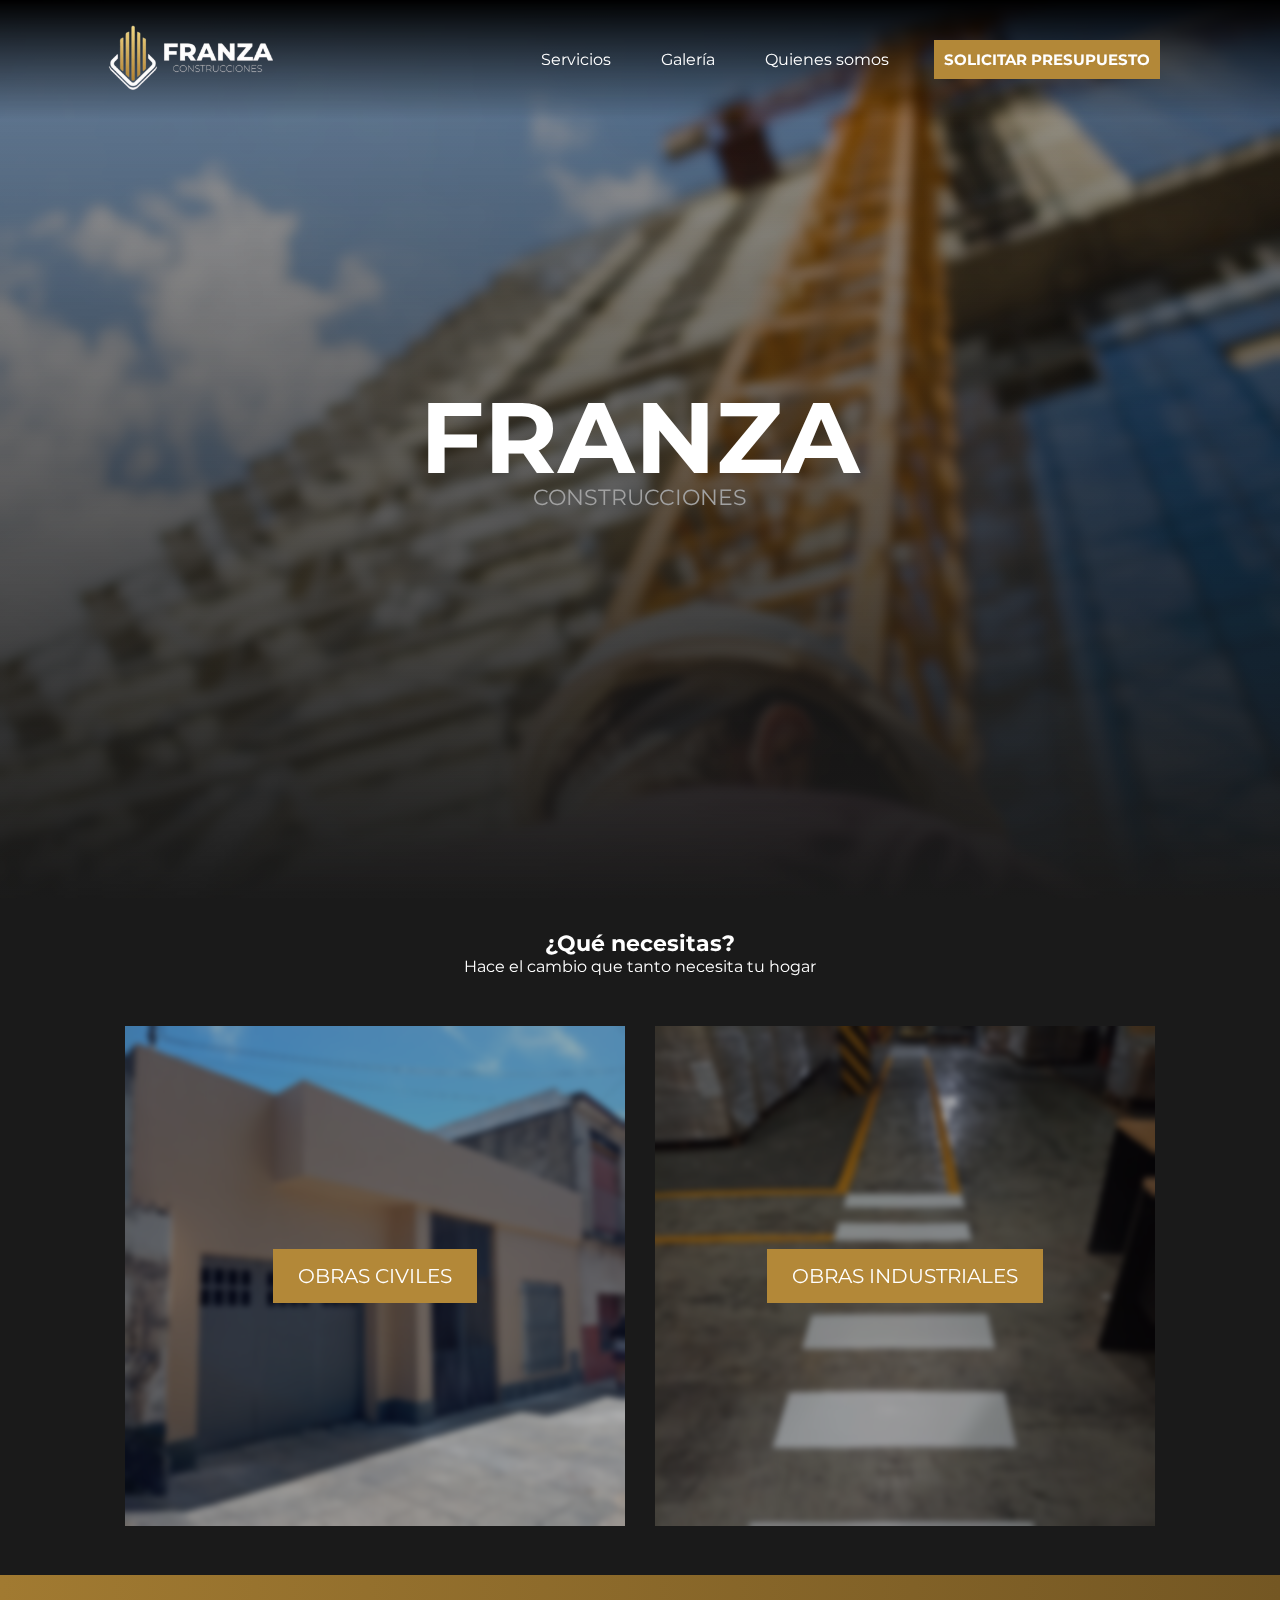
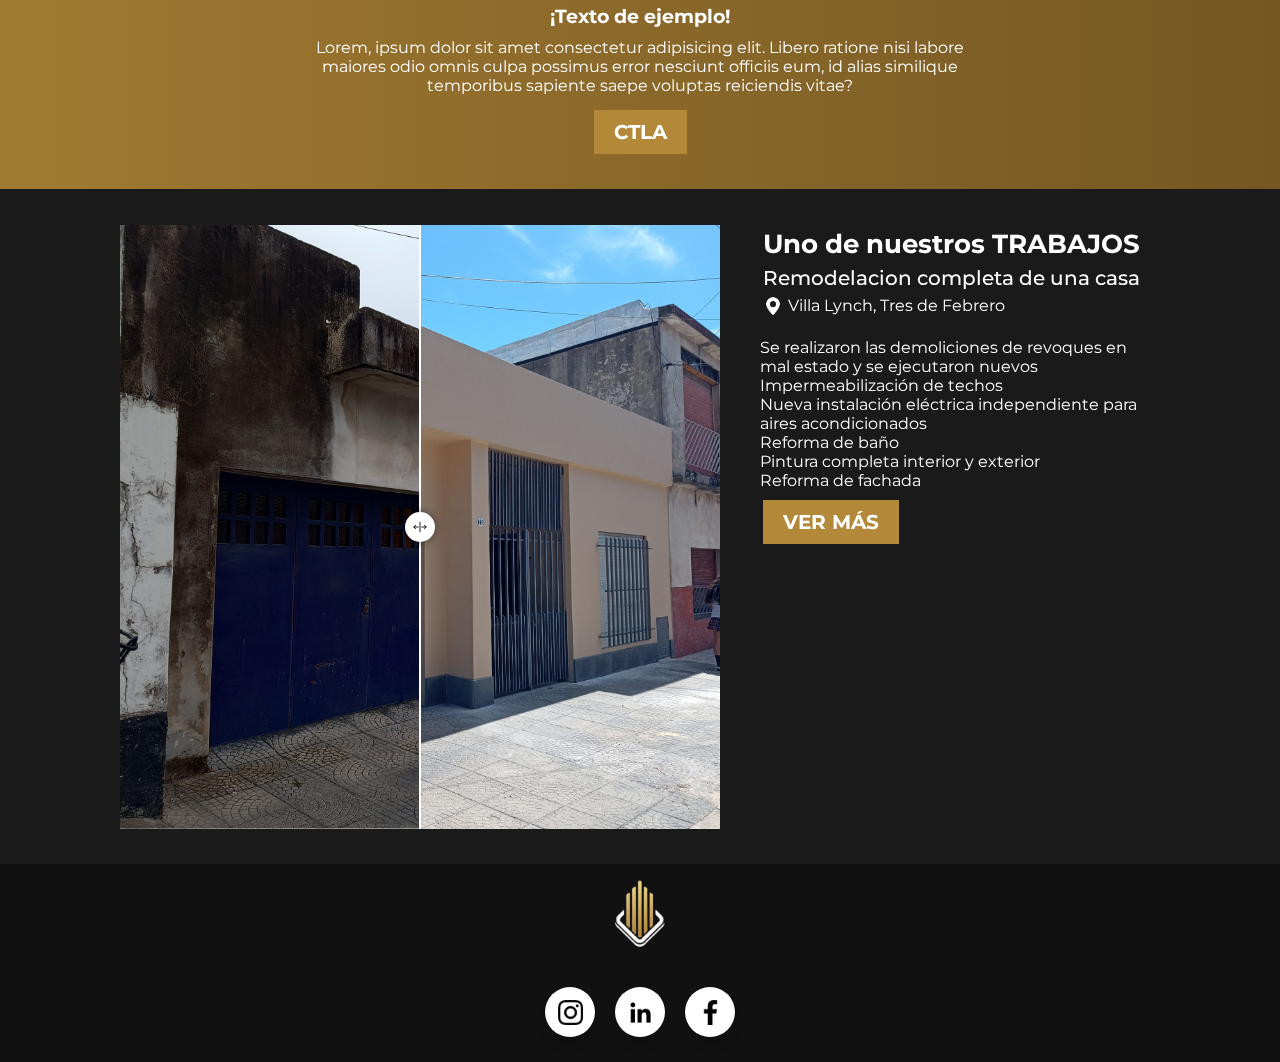
<file: index.html>
<!DOCTYPE html>
<html lang="es">
<head>
    <meta charset="UTF-8">
    <meta name="viewport" content="width=device-width, initial-scale=1.0">
    <meta name="description" content="FRANZA: ¡Dale un nuevo aire a tu hogar con nuestras construcciones!">
    <meta name="keywords" content="FRANZA, Contrucciones, Remodelaciones, Obras, Industriales, Civiles">
    <link rel="stylesheet" href="css/style.css">
    <link rel="icon" type="image/png" href="img/webicon.png">
    <title>FRANZA - Contrucciones</title>
</head>
<body>

    <header>
        <nav>
            <ul>
                <a href="index.html"><img src="img/franzaicon.png" alt="FranzaLogo"></a>
            </ul>
            <ul>
                <li><a class="headerbtn" href="html/servicios.html">Servicios</a></li>
                <li><a class="headerbtn" href="html/galeria.html">Galería</a></li>
                <li><a class="headerbtn" href="html/quienessomos">Quienes somos</a></li>
                <li><button class="contactobtn" onclick="openWhatsApp()">SOLICITAR PRESUPUESTO</button>
            </ul>
        </nav>
    </header>

    <section class="mainseccion">
        <div>
            <h1>FRANZA</h1>
            <h2>CONSTRUCCIONES</h2>
        </div>
    </section>
    <section class="quenecesitas">
        <div class="quenecesitastop">
            <h4>¿Qué necesitas?</h4>
            <p>Hace el cambio que tanto necesita tu hogar</p>
        </div>
        <div class="quenecesitasbot">
            <div class="obrasciviles">
                <a href="html/obrasciviles.html"><p>OBRAS CIVILES</p></a>
            </div>
            <div class="obrasindustriales">
                <a href="html/obrasindustriales.html"><p>OBRAS INDUSTRIALES</p></a>
            </div>
        </div>
    </section>
    <section class="corte">
        <div class="containercorte">
            <h3>¡Texto de ejemplo!</h3>
            <p>Lorem, ipsum dolor sit amet consectetur adipisicing elit. Libero ratione nisi labore maiores odio omnis culpa possimus error nesciunt officiis eum, id alias similique temporibus sapiente saepe voluptas reiciendis vitae?</p>
            <div><a href="">CTLA</a></div>
        </div>
    </section>
    <section class="proyecto">
        <div class="proyecto2">
            <div class="l">
                <div class="container">
                    <div class="image-container">
                      <img class="image-before slider-image" src="./img/obracivilantess.jpg" alt="color photo" />
                      <img class="image-after slider-image" src="./img/obracivildespues.jpg" alt="black and white" />
                    </div>
                    <input type="range" min="0" max="100" value="50" aria-label="Percentage of before photo shown" class="slider" />
                    <div class="slider-line" aria-hidden="true"></div>
                    <div class="slider-button" aria-hidden="true">
                      <svg xmlns="http://www.w3.org/2000/svg" width="30" height="30" fill="currentColor" viewBox="0 0 256 256">
                        <rect width="256" height="256" fill="none"></rect>
                        <line x1="128" y1="40" x2="128" y2="216" fill="none" stroke="currentColor" stroke-linecap="round" stroke-linejoin="round" stroke-width="16"></line>
                        <line x1="96" y1="128" x2="16" y2="128" fill="none" stroke="currentColor" stroke-linecap="round" stroke-linejoin="round" stroke-width="16"></line>
                        <polyline points="48 160 16 128 48 96" fill="none" stroke="currentColor" stroke-linecap="round" stroke-linejoin="round" stroke-width="16"></polyline>
                        <line x1="160" y1="128" x2="240" y2="128" fill="none" stroke="currentColor" stroke-linecap="round" stroke-linejoin="round" stroke-width="16"></line>
                        <polyline points="208 96 240 128 208 160" fill="none" stroke="currentColor" stroke-linecap="round" stroke-linejoin="round" stroke-width="16"></polyline>
                      </svg>
                    </div>
                  </div>
                <div>
                    <div class="slider"></div>
                </div>
            </div>
            <div class="r">
                <h3>Uno de nuestros TRABAJOS</h3>
                <h4>Remodelacion completa de una casa</h4>
                <p class="locationicon"><img src="img/locationicon.png" alt="Icono de locacion">Villa Lynch, Tres de Febrero</p>
                <br>Se realizaron las demoliciones de revoques en mal estado y se ejecutaron nuevos
                <br>Impermeabilización de techos
                <br>Nueva instalación eléctrica independiente para aires acondicionados
                <br>Reforma de baño
                <br>Pintura completa interior y exterior
                <br>Reforma de fachada
                <div><a href="html/obracivil/obra1.html">VER MÁS</a></div>
            </div>
        </div>
    </section>

    <footer>
        <div>
            <img src="img/webicon.png" alt="">
        </div>
        <div class="wrapper">
            <a target="_blank" href="https://www.instagram.com/franzaconstrucciones?igsh=Zzl5emNueml3bXI5&utm_source=qr">
                <li class="icon instagram">
                    <span><img src="img/instagram.png" alt=""></span>
                </li>
            </a>
            <a target="_blank" href="https://www.linkedin.com/company/franza-construcciones/">
                <li class="icon linkedin">
                    <span><img src="img/linkedin.png" alt=""></span>
                </li>
            </a>
            <a target="_blank" href="">
                <li class="icon facebook">
                    <span><img src="img/facebook.png" alt=""></span>
                </li>
            </a>
        </div>
    </footer>

</body>
<script src="js/index.js"></script>
</html>
</file>
<file: css/style.css>
@charset "UTF-8";
@import url("https://fonts.googleapis.com/css2?family=Montserrat:ital,wght@0,100..900;1,100..900&display=swap");
@import url("https://fonts.googleapis.com/css2?family=Work+Sans:ital,wght@0,100..900;1,100..900&display=swap");
* {
  margin: 0;
  padding: 0;
  box-sizing: border-box;
  font-family: "Montserrat", serif;
}

.solid {
  background-image: linear-gradient(to bottom, black, #111111);
}

header {
  background-image: linear-gradient(to bottom, black, transparent);
  position: fixed;
  top: 0;
  z-index: 100;
  width: 100%;
}
header nav {
  margin-inline: 80px;
  display: flex;
  justify-content: space-between;
  align-items: center;
}
header nav ul {
  display: flex;
  margin: 20px;
  list-style: none;
  align-items: center;
  color: #fff;
}
header nav ul a {
  text-decoration: none;
  color: #ffffff;
  margin-inline: 5px;
}
header nav ul img {
  width: 170px;
}
header nav ul h2 {
  font-size: 35px;
}
header nav ul li {
  margin: 20px;
}
header nav ul li .headerbtn {
  text-decoration: none;
  color: #fff;
}
header nav ul li .headerbtn:hover {
  color: #cca761;
  transition: color 0.2s ease;
}
header nav ul li .contactobtn {
  text-decoration: none;
  color: #fff;
  font-weight: 700;
  font-size: 15px;
  background-color: #b38838;
  padding: 10px;
  transition: background-color 0.2s ease;
  border: none;
}
header nav ul li .contactobtn:hover {
  background-color: #856427;
}

.mainseccion {
  position: relative;
  background-image: url("../img/mainphoto.png");
  height: 100vh;
  width: 100%;
  background-size: cover;
  background-position: bottom;
}
.mainseccion:before {
  content: "";
  position: absolute;
  top: 0;
  right: 0;
  bottom: 0;
  left: 0;
  background: linear-gradient(to bottom, transparent, #1a1a1a);
  z-index: 1;
  backdrop-filter: brightness(0.7) blur(5px);
}
.mainseccion div {
  height: 100%;
  position: relative;
  z-index: 2;
  display: flex;
  justify-content: center;
  align-items: center;
  flex-direction: column;
}
.mainseccion div h1 {
  color: #fff;
  font-size: 100px;
}
.mainseccion div h2 {
  color: #a1a1a1;
  font-weight: 400;
  font-size: 22px;
  transform: translateY(-14px);
}
.mainseccion div h4 {
  margin-top: 20px;
}
.mainseccion div h4 a {
  color: #fff;
  text-decoration: none;
  font-size: 20px;
  background-color: #b38838;
  padding: 15px 25px;
  transition: background-color 0.2s ease;
}
.mainseccion div h4 :hover {
  background-color: #856427;
}

.quenecesitas {
  display: flex;
  flex-direction: column;
  height: 75vh;
  background-color: #1a1a1a;
  padding-block: 30px;
}
.quenecesitas .quenecesitastop {
  display: flex;
  flex-direction: column;
  text-align: center;
  color: #fff;
}
.quenecesitas .quenecesitastop h4 {
  font-size: 22px;
}
.quenecesitas .quenecesitasbot {
  display: flex;
  justify-content: center;
}
.quenecesitas .quenecesitasbot div {
  margin-block: 50px;
  margin-inline: 15px;
  position: relative;
  width: 500px;
  height: 500px;
  overflow: hidden;
  z-index: 4;
  /* Hover específico para cada imagen */
}
.quenecesitas .quenecesitasbot div:before {
  content: "";
  position: absolute;
  top: 0;
  right: 0;
  bottom: 0;
  left: 0;
  backdrop-filter: brightness(0.7) blur(3px);
  z-index: 4;
}
.quenecesitas .quenecesitasbot div a {
  position: relative;
  z-index: 5;
  color: white;
  display: flex;
  justify-content: center;
  align-items: center;
  height: 100%;
  text-decoration: none;
}
.quenecesitas .quenecesitasbot div a p {
  background-color: #b38838;
  font-size: 20px;
  padding: 15px 25px;
  transition: background-color 0.2s ease-in-out;
  z-index: 5;
}
.quenecesitas .quenecesitasbot div.obrasciviles {
  background-image: url("../img/obracivildespues.jpg");
  background-size: cover;
  background-position: center center;
  transition: all 0.3s ease-in-out;
}
.quenecesitas .quenecesitasbot div.obrasciviles:hover {
  background-image: url("../img/obracivilantess.jpg");
}
.quenecesitas .quenecesitasbot div.obrasciviles:hover p:hover {
  background-color: #856427;
}
.quenecesitas .quenecesitasbot div.obrasindustriales {
  background-image: url("../img/obraindustrialdespues.jpg");
  background-size: cover;
  background-position: center center;
  transition: all 0.4s ease-in-out;
}
.quenecesitas .quenecesitasbot div.obrasindustriales:hover {
  background-image: url("../img/obraindustrialantes.jpg");
}
.quenecesitas .quenecesitasbot div.obrasindustriales:hover p:hover {
  background-color: #856427;
}

.corte {
  display: flex;
  justify-content: center;
  background-image: linear-gradient(to right, #a17a31, #745723);
}
.corte .containercorte {
  display: flex;
  flex-direction: column;
  width: 700px;
  text-align: center;
  color: #fff;
  margin-block: 25px;
}
.corte .containercorte > * {
  margin: 5px;
}
.corte .containercorte div {
  margin: 20px;
}
.corte .containercorte div a {
  background-color: #b38838;
  font-size: 20px;
  padding: 10px 20px;
  color: #fff;
  text-decoration: none;
  transition: all 0.4s ease;
  font-weight: 700;
}
.corte .containercorte div a:hover {
  background-color: #a17a31;
}

.proyecto {
  display: flex;
  background-color: #1a1a1a;
  height: 75vh;
  align-items: center;
  justify-content: center;
}
.proyecto .proyecto2 {
  display: flex;
}
.proyecto .proyecto2 .l {
  display: flex;
  flex-direction: column;
  margin: 20px;
}
.proyecto .proyecto2 .l .slider-container {
  position: relative;
  width: 600px;
  height: 400px;
  overflow: hidden;
}
.proyecto .proyecto2 .l .slider-container .after {
  clip-path: inset(0 50% 0 0); /* Initially shows 50% of the 'after' image */
  transition: clip-path 0.3s ease;
}
.proyecto .proyecto2 .l .slider-container img {
  width: 100%;
  height: 100%;
  position: absolute;
  object-fit: cover;
}
.proyecto .proyecto2 .l .slider-container .slider-bar {
  position: absolute;
  top: 0;
  bottom: 0;
  left: 50%;
  width: 4px;
  background: #fff;
  cursor: ew-resize;
  transform: translateX(-50%);
}
.proyecto .proyecto2 .r {
  display: flex;
  flex-direction: column;
  width: 400px;
  color: #fff;
  margin: 20px;
}
.proyecto .proyecto2 .r > * {
  margin: 3px;
}
.proyecto .proyecto2 .r h3 {
  font-size: 26px;
}
.proyecto .proyecto2 .r h4 {
  font-size: 20px;
  font-weight: 500;
}
.proyecto .proyecto2 .r .locationicon {
  display: flex;
  align-items: center;
}
.proyecto .proyecto2 .r .locationicon img {
  width: 20px;
  margin-right: 5px;
}
.proyecto .proyecto2 .r div {
  margin-block: 20px;
}
.proyecto .proyecto2 .r div a {
  background-color: #b38838;
  font-size: 20px;
  padding: 10px 20px;
  color: #fff;
  text-decoration: none;
  transition: all 0.4s ease;
  font-weight: 700;
}
.proyecto .proyecto2 .r div a:hover {
  background-color: #a17a31;
}

.container {
  display: grid;
  place-content: center;
  position: relative;
  overflow: hidden;
  --position: 50%;
}

.image-container {
  max-width: 600px;
  max-height: 90vh;
}

.slider-image {
  width: 100%;
  height: 100%;
  object-fit: cover;
  object-position: left;
}

.image-before {
  position: absolute;
  inset: 0;
  width: var(--position);
}

.slider {
  position: absolute;
  inset: 0;
  cursor: pointer;
  opacity: 0;
}

.slider:focus-visible ~ .slider-button {
  outline: 5px solid black;
  outline-offset: 3px;
}

.slider-line {
  position: absolute;
  inset: 0;
  width: 0.2rem;
  height: 100%;
  background-color: #fff;
  left: var(--position);
  transform: translateX(-50%);
  pointer-events: none;
}

.slider-button {
  position: absolute;
  background-color: #fff;
  color: black;
  padding: 0.5rem;
  border-radius: 100vw;
  display: grid;
  place-items: center;
  top: 50%;
  left: var(--position);
  transform: translate(-50%, -50%);
  pointer-events: none;
  /* z-index: 100; */
  box-shadow: 1px 1px 1px hsla(0, 50%, 2%, 0.5);
}

.obrasciviles-container {
  display: flex;
  padding-top: 12vh;
  background-color: #1a1a1a;
  width: 100%;
}
.obrasciviles-container .obracivil-main {
  width: 35%;
  display: flex;
  align-items: center;
  flex-direction: column;
  padding-top: 48px;
  padding-inline: 40px;
  color: #fff;
  background-color: #131313;
}
.obrasciviles-container .obracivil-main img {
  width: 100%;
}
.obrasciviles-container .obracivil-main div h3 {
  font-size: 32px;
  margin-block: 10px;
}
.obrasciviles-container .obracivil-main div p {
  margin-bottom: 30px;
}
.obrasciviles-container .obracivil-main div div p {
  margin-top: 14px;
}
.obrasciviles-container .obracivil-main .images-main {
  display: flex;
  justify-content: center;
  align-items: center;
  margin-top: 20px;
}
.obrasciviles-container .obracivil-main .images-main img {
  width: 49%;
  margin: 5px;
}
.obrasciviles-container .obrasciviles {
  width: 70%;
  display: flex;
  flex-wrap: wrap;
  align-items: center;
  justify-content: center;
  margin-inline: 20px;
}
.obrasciviles-container .obrasciviles .obracivil {
  width: 200px;
  height: 200px;
  background-color: #131313;
  position: relative;
  margin: 45px 22px;
  text-decoration: none;
  opacity: 0.8;
  transition: scale 0.1s ease-in-out;
}
.obrasciviles-container .obrasciviles .obracivil:hover {
  scale: 1.05;
  opacity: 1;
}
.obrasciviles-container .obrasciviles .obracivil img {
  width: 100%;
  height: 100%;
  object-fit: contain;
}
.obrasciviles-container .obrasciviles .obracivil div p {
  color: #a0a0a0;
  font-size: 12px;
  margin-top: 1px;
}
.obrasciviles-container .obrasciviles .obracivil div h4 {
  color: #fff;
  font-family: "Work Sans", serif;
  font-size: 16px;
  margin: 2px 0 0 0;
  font-weight: 400;
}

.section-watch {
  width: 100%;
  background-color: black;
  display: grid;
  position: relative;
  margin: 0;
  padding: 0;
  padding-top: 100px;
  z-index: 0;
}
.section-watch .image-cover-back {
  position: absolute;
  width: 100%;
  z-index: 1;
}
.section-watch .image-cover-back:before {
  content: "";
  position: absolute;
  top: 0;
  right: 0;
  bottom: 0;
  left: 0;
  background: linear-gradient(to right, black, transparent);
  z-index: 2;
}
.section-watch .image-cover-back img {
  position: relative;
  z-index: 0;
  width: 100%;
  height: 80vh;
  max-height: 80vh;
  object-fit: cover;
  box-shadow: 0px 5px 10px black;
}
.section-watch .watch-container {
  color: #fff;
  margin-inline: 5%;
  width: 50%;
  z-index: 3;
}
.section-watch .watch-container .title {
  margin-top: 100px;
}
.section-watch .watch-container .title h1 {
  margin: 0;
  font-size: 45px;
  font-weight: 400;
  z-index: 1;
}
.section-watch .watch-container .title h6 {
  z-index: 1;
  font-weight: 300;
  font-size: 15px;
  margin-block: 10px;
}
.section-watch .watch-container .watch-btn {
  display: flex;
  align-items: center;
  height: 100px;
}
.section-watch .watch-container .watch-btn .btn-play a {
  text-decoration: none;
  color: black;
  font-size: 20px;
  font-weight: 500 !important;
  background-color: #fff;
  padding: 10px 30px;
  display: flex;
  width: 170px;
  align-items: center;
  justify-content: center;
  margin-right: 20px;
  transition: background-color, transition 0.2s ease-in-out;
}
.section-watch .watch-container .watch-btn .btn-play a:hover {
  background-color: #cacaca;
}
.section-watch .watch-container .watch-btn .btn-play a:hover img {
  animation: play 0.5s;
}
.section-watch .watch-container .watch-btn .btn-play a:hover p {
  animation: play 0.5s;
}
.section-watch .watch-container .watch-btn .btn-play a img {
  width: 15px;
  margin-right: 8px;
}
@keyframes play {
  0%, 100% {
    transform: translateX(0px);
  }
  50% {
    transform: translateX(5px);
  }
}
.section-watch .watch-container .watch-btn .btn-trailer {
  margin-block: 50px;
}
.section-watch .watch-container .watch-btn .btn-trailer a {
  text-decoration: none;
  color: white;
  font-size: 14px;
  background-color: #202020;
  padding: 10px 30px;
  display: flex;
  width: 100px;
  align-items: center;
  justify-content: center;
  font-weight: 500;
  transition: background-color 0.2s ease-in-out;
}
.section-watch .watch-container .watch-btn .btn-trailer a:hover {
  background-color: #ffffff;
  color: black;
  font-weight: 600;
}
.section-watch .watch-container .watch-btn .btn-trailer a img {
  width: 15px;
  margin-right: 8px;
}
.section-watch .watch-container .resume {
  margin-top: 20px;
}
.section-watch .watch-container .resume h5 {
  font-weight: 300;
  font-size: 15px;
}
.section-watch .watch-container .resume h5 strong {
  text-transform: uppercase;
  margin: 0;
  display: flex;
  margin-bottom: 9px;
}
.section-watch .watch-container .categories {
  display: flex;
  margin-top: 15px;
  margin-bottom: 100px;
}
.section-watch .watch-container .categories .category {
  color: #fff;
  background-color: #202020;
  padding: 10px 20px;
  font-size: 12px;
  margin-right: 10px;
  text-transform: uppercase;
}
.section-watch h2 {
  font-weight: 400;
  color: #fff;
  margin-left: 90px;
  margin-top: 50px;
}

.galeria-img {
  background-color: #202020;
}
.galeria-img .galeria {
  display: flex;
  justify-content: center;
  padding-top: 130px;
}
.galeria-img .galeria img {
  width: 300px;
}
.galeria-img .bottom {
  display: grid;
  position: relative;
}
.galeria-img .bottom img {
  width: 100%;
  height: 70vh;
  object-fit: cover;
  filter: brightness(0.3);
}
.galeria-img .bottom .presupuesto {
  z-index: 3;
  position: absolute;
  top: 50%;
  left: 50%;
  transform: translate(-50%, -50%);
  text-decoration: none;
  color: #fff;
  font-weight: 700;
  font-size: 20px;
  padding: 10px;
  transition: background-color 0.2s ease;
  border: none;
}
.galeria-img .bottom .presupuesto:hover {
  background-color: #856427;
}

.container {
  display: grid;
  place-content: center;
  position: relative;
  overflow: hidden;
  --position: 50%;
}

.image-container {
  position: relative;
  max-width: 600px;
  max-height: 90vh;
}

.image-before,
.image-after {
  top: 0;
  left: 0;
  width: 100%;
  height: 100%;
  object-fit: cover;
}

.image-before {
  clip-path: inset(0 calc(100% - var(--position)) 0 0);
}

.slider {
  bottom: -40px;
  left: 0;
  width: 100%;
  z-index: 10;
}

.slider-line {
  width: 2px;
  height: 100%;
  background-color: white;
  left: var(--position);
  transform: translateX(-50%);
}

.slider-button {
  position: absolute;
  top: 50%;
  left: var(--position);
  transform: translate(-50%, -50%);
  background-color: white;
  border-radius: 50%;
  width: 30px;
  height: 30px;
  display: flex;
  align-items: center;
  justify-content: center;
  box-shadow: 0 0 10px rgba(0, 0, 0, 0.5);
}

footer {
  background-color: #111111;
}
footer div {
  display: grid;
  place-items: center;
  padding: 15px;
}
footer div img {
  width: 50px;
}
footer .wrapper li span {
  display: flex;
}
footer .wrapper li span img {
  width: 25px;
}

/*
    Auther: Abdelrhman Said
*/
* {
  margin: 0;
  padding: 0;
  box-sizing: border-box;
}

.wrapper {
  display: flex;
  list-style: none;
  justify-content: center;
}

.wrapper .icon {
  position: relative;
  background: #ffffff;
  border-radius: 50%;
  padding: 15px;
  margin: 10px;
  width: 50px;
  height: 50px;
  font-size: 18px;
  display: flex;
  justify-content: center;
  align-items: center;
  flex-direction: column;
  box-shadow: 0 10px 10px rgba(0, 0, 0, 0.1);
  cursor: pointer;
  transition: all 0.2s cubic-bezier(0.68, -0.55, 0.265, 1.55);
}

.wrapper .tooltip {
  position: absolute;
  top: 0;
  font-size: 14px;
  background: #ffffff;
  color: #ffffff;
  padding: 5px 8px;
  border-radius: 5px;
  box-shadow: 0 10px 10px rgba(0, 0, 0, 0.1);
  opacity: 0;
  pointer-events: none;
  transition: all 0.3s cubic-bezier(0.68, -0.55, 0.265, 1.55);
}

.wrapper .tooltip::before {
  position: absolute;
  content: "";
  height: 8px;
  width: 8px;
  background: #ffffff;
  bottom: -3px;
  left: 50%;
  transform: translate(-50%) rotate(45deg);
  transition: all 0.3s cubic-bezier(0.68, -0.55, 0.265, 1.55);
}

.wrapper .icon:hover .tooltip {
  top: -45px;
  opacity: 1;
  visibility: visible;
  pointer-events: auto;
}

.wrapper .icon:hover span,
.wrapper .icon:hover .tooltip {
  text-shadow: 0px -1px 0px rgba(0, 0, 0, 0.1);
}

.wrapper .linkedin:hover,
.wrapper .linkedin:hover .tooltip,
.wrapper .linkedin:hover .tooltip::before {
  background: #1DA1F2;
  color: #ffffff;
}

.wrapper .instagram:hover,
.wrapper .instagram:hover .tooltip,
.wrapper .instagram:hover .tooltip::before {
  background: #E4405F;
  color: #ffffff;
}

.wrapper .facebook:hover,
.wrapper .facebook:hover .tooltip,
.wrapper .facebook:hover .tooltip::before {
  background: #1877F2;
  color: #ffffff;
}

/*# sourceMappingURL=style.css.map */
</file>
